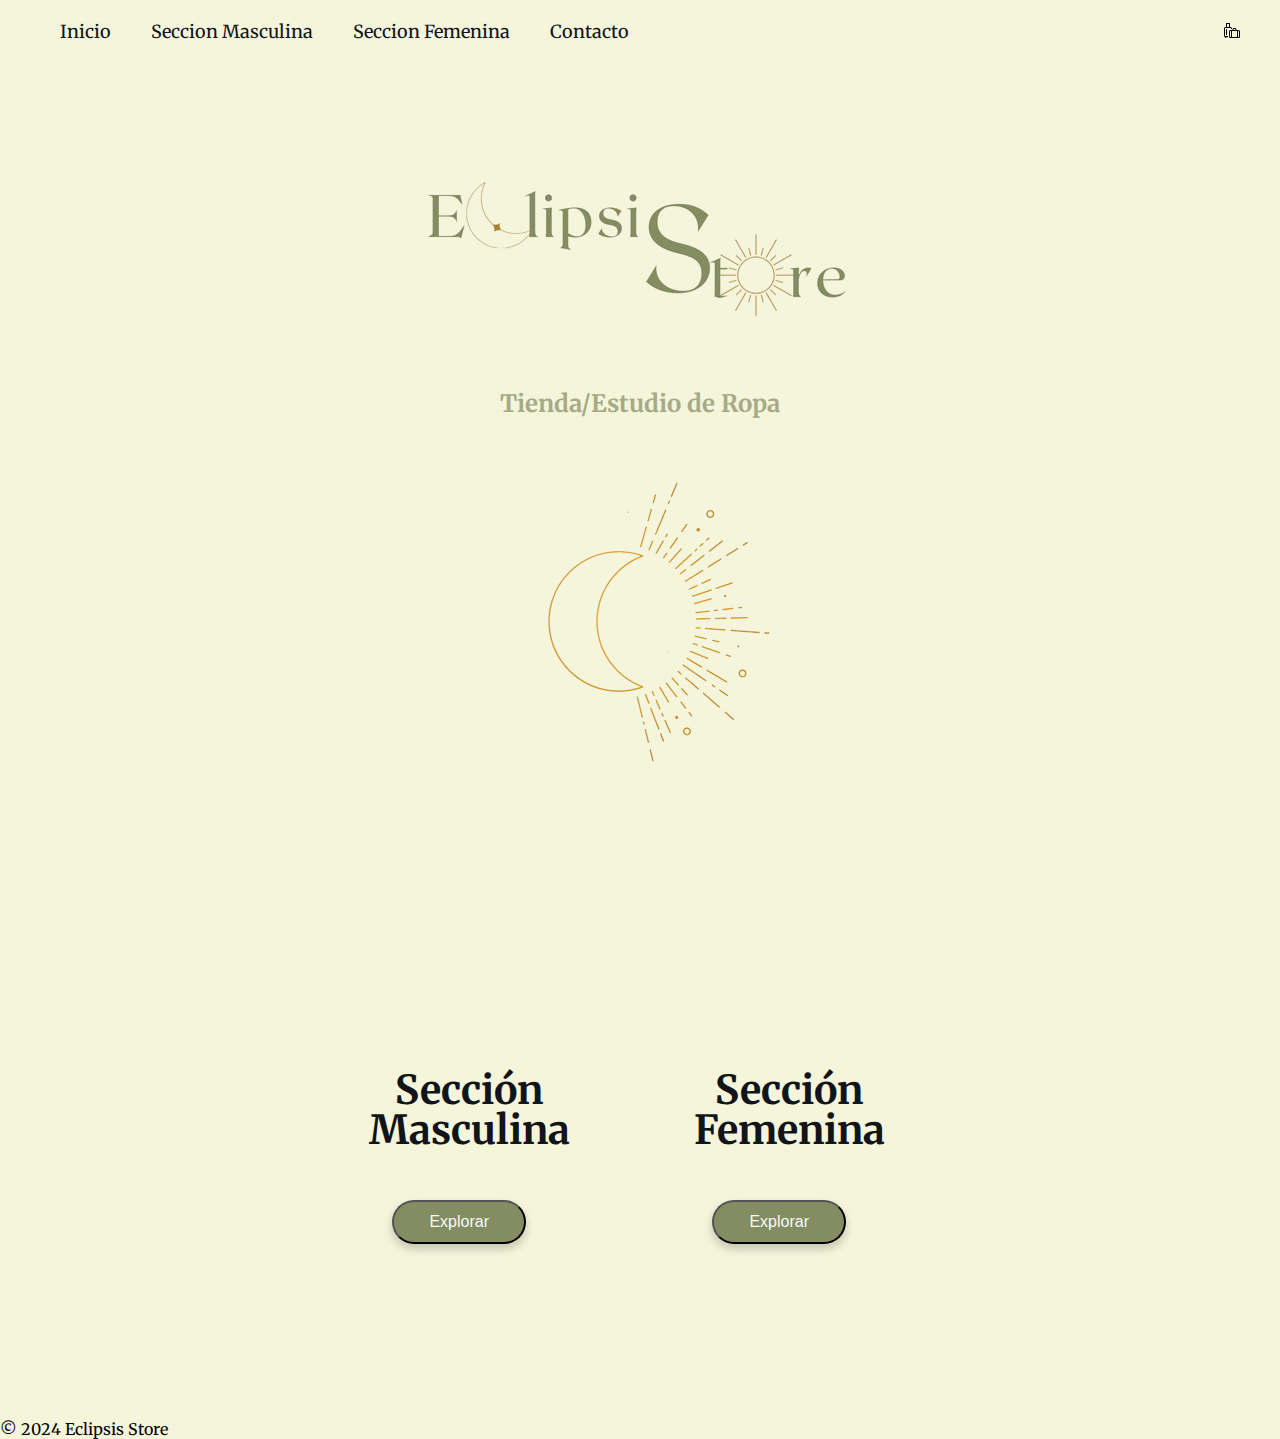
<file: index.html>
<!DOCTYPE html>
<html lang="en">
<head>
    <link rel="preconnect" href="https://fonts.googleapis.com">
<link rel="preconnect" href="https://fonts.gstatic.com" crossorigin>
<link href="https://fonts.googleapis.com/css2?family=Merriweather:ital,wght@0,300;0,400;0,700;0,900;1,300;1,400;1,700;1,900&display=swap" rel="stylesheet">
    <meta charset="UTF-8">
    <meta name="viewport" content="width=device-width, initial-scale=1.0">
    <title>Eclipsis Store</title>
    <link rel="stylesheet" href="style.css">
</head>
<body>
    <div class="container-logos">
    <img class="Nombre-tienda" src="Imagenes/Eclipsis Store (3).png" alt="Logo de Mi Página" id="logo">
    <h1>Tienda/Estudio de Ropa</h1>
    <img class="Logo-tienda" src="Imagenes/Eclipsis Store.png" alt="Logo de Mi Página" id="logo">
    </div>
    <header class="header">
        
        <div class="menu container">
            <input type="checkbox" name="" id="menu">
            <label for="menu">
            <i class="bi bi-shop"></i>
            <svg xmlns="http://www.w3.org/2000/svg" width="16" height="16" fill="currentColor" class="bi bi-shop" viewBox="0 0 16 16">
            <path d="M2.97 1.35A1 1 0 0 1 3.73 1h8.54a1 1 0 0 1 .76.35l2.609 3.044A1.5 1.5 0 0 1 16 5.37v.255a2.375 2.375 0 0 1-4.25 1.458A2.37 2.37 0 0 1 9.875 8 2.37 2.37 0 0 1 8 7.083 2.37 2.37 0 0 1 6.125 8a2.37 2.37 0 0 1-1.875-.917A2.375 2.375 0 0 1 0 5.625V5.37a1.5 1.5 0 0 1 .361-.976zm1.78 4.275a1.375 1.375 0 0 0 2.75 0 .5.5 0 0 1 1 0 1.375 1.375 0 0 0 2.75 0 .5.5 0 0 1 1 0 1.375 1.375 0 1 0 2.75 0V5.37a.5.5 0 0 0-.12-.325L12.27 2H3.73L1.12 5.045A.5.5 0 0 0 1 5.37v.255a1.375 1.375 0 0 0 2.75 0 .5.5 0 0 1 1 0M1.5 8.5A.5.5 0 0 1 2 9v6h1v-5a1 1 0 0 1 1-1h3a1 1 0 0 1 1 1v5h6V9a.5.5 0 0 1 1 0v6h.5a.5.5 0 0 1 0 1H.5a.5.5 0 0 1 0-1H1V9a.5.5 0 0 1 .5-.5M4 15h3v-5H4zm5-5a1 1 0 0 1 1-1h2a1 1 0 0 1 1 1v3a1 1 0 0 1-1 1h-2a1 1 0 0 1-1-1zm3 0h-2v3h2z"/></svg>
            </label>
            <nav class="navbar">
                <ul>
                    <li><a href="a">Inicio</a></li>
                    <li><a href="a">Seccion Masculina</a></li>
                    <li><a href="a">Seccion Femenina</a></li>
                    <li><a href="a">Contacto</a></li>
                </ul>
             </nav>
        

             <div>
                <ul>
                    <li class="submenu">
                        <i class="bi bi-luggage"></i>
                        <svg xmlns="http://www.w3.org/2000/svg" width="16" height="16" fill="currentColor" class="bi bi-luggage" viewBox="0 0 16 16">
                            <path d="M2.5 1a.5.5 0 0 0-.5.5V5h-.5A1.5 1.5 0 0 0 0 6.5v7a1.5 1.5 0 0 0 1 1.415v.335a.75.75 0 0 0 1.5 0V15H4v-1H1.5a.5.5 0 0 1-.5-.5v-7a.5.5 0 0 1 .5-.5h5a.5.5 0 0 1 .5.5V7h1v-.5A1.5 1.5 0 0 0 6.5 5H6V1.5a.5.5 0 0 0-.5-.5zM5 5H3V2h2z"/>
                            <path d="M3 7.5a.5.5 0 0 0-1 0v5a.5.5 0 0 0 1 0zM11 6a1.5 1.5 0 0 1 1.5 1.5V8h2A1.5 1.5 0 0 1 16 9.5v5a1.5 1.5 0 0 1-1.5 1.5h-8A1.5 1.5 0 0 1 5 14.5v-5A1.5 1.5 0 0 1 6.5 8h2v-.5A1.5 1.5 0 0 1 10 6zM9.5 7.5V8h2v-.5A.5.5 0 0 0 11 7h-1a.5.5 0 0 0-.5.5M6 9.5v5a.5.5 0 0 0 .5.5H7V9h-.5a.5.5 0 0 0-.5.5m7 5.5V9H8v6zm1.5 0a.5.5 0 0 0 .5-.5v-5a.5.5 0 0 0-.5-.5H14v6z"/></svg>
                        <div id="carrito">
                            <table id="Lista Carrito">
                                <thead>
                                    <tr>
                                        <th>Imagen</th>
                                        <th>Nombre</th>
                                        <th>Precio</th>
                                    </tr>
                                </thead>
                                <tbody></tbody>
                            </table>
                            <a href="a" id="vaciar carrito " class="btn-3">Vaciar Carrito</a>
                        </div>
                     </li>
                </ul>




             </div>
        </div>

    </header>

    <div class="header-content-container">
        <div class="header-txt">
            <section>
            <h3>
                <div class="sections">
                    <div class="section masculina">
                        <h2>Sección Masculina</h2>
                        <button class="btn-1" onclick="location.href='seccion-masculina.html'">Explorar</button>
                    </div>
                    <div class="section femenina">
                        <h2>Sección Femenina</h2>
                        <button class="btn-1" onclick="location.href='seccion-femenina.html'">Explorar</button>
                    </div> 
                </div>

            </h3>
        </section>
        </div>
    </div>

    
    <footer>
        <p>&copy; 2024 Eclipsis Store</p>
    </footer>
    
    <script src="scripts.js"></script>
</body>
</html>
</file>
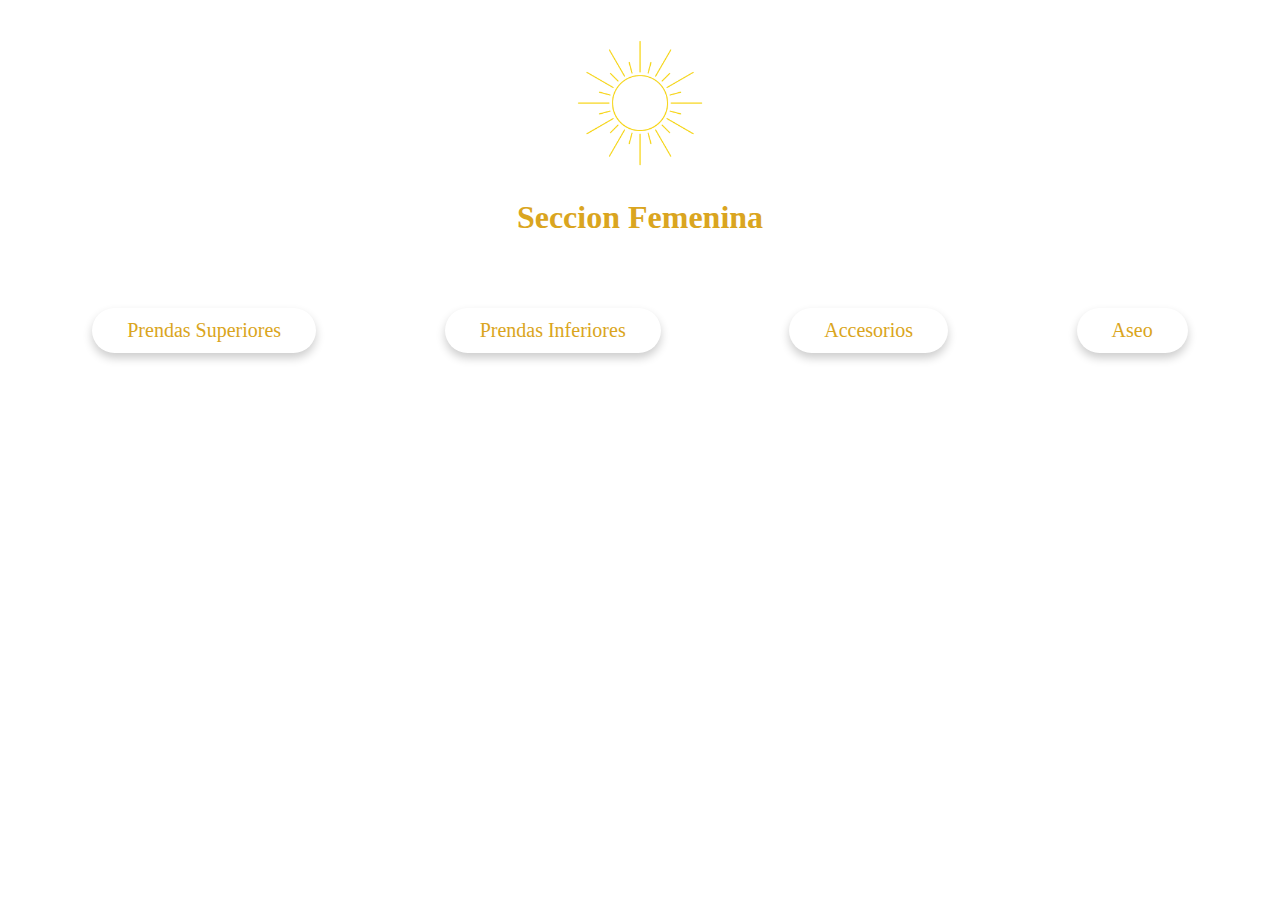
<file: seccion-femenina.html>
<!DOCTYPE html>
<html lang="es">
<head>
    <meta charset="UTF-8">
    <meta name="viewport" content="width=device-width, initial-scale=1.0">
    <title>Seccion Femenina</title>
    <style>
        body {
            font-family: "Merriweather", serif;
            font-weight: 400;
            font-style: normal;
            padding: 20px;
            background-color: white;
            color: goldenrod;
        }
        h1 {
            text-align: center;
        }
        .button-container {
            display: flex;
            justify-content: space-around;
            margin: 20px 0;
        }
        .button {
            font-family: "Merriweather", serif;
            background-color: white;
            margin-top: 50px;
            display: inline-block;
            padding: 11px 35px;
            border-radius: 25px;
            color: goldenrod;
            font-size: 20px;
            cursor: pointer;
            box-shadow: 0 5px 10px rgba(0, 0, 0, 0.2);
            text-decoration: none;

        }

        .button:hover {
            background-color: goldenrod;
            color: white;
        }


        .logo {
            display: block;
            margin: 0 auto 20px;
            max-width: 150px; /* Ajusta el tamaño del logo */
        }
    </style>
</head>
<body>

    <img src="Imagenes/Logo Sol (2).png" alt="Logo" class="logo"> <!-- Asegúrate de reemplazar con la ruta de tu logo -->
    <h1>Seccion Femenina</h1>
    
    <div class="button-container">
        <a href="prendas-superiores-femeninas.html" class="button">Prendas Superiores</a>
        <a href="prendas-inferiores-femeninas.html" class="button">Prendas Inferiores</a>
        <a href="accesorios-femeninas.html" class="button">Accesorios</a>
        <a href="aseo-femeninas.html" class="button">Aseo</a>
    </div>

</body>
</html>
</file>
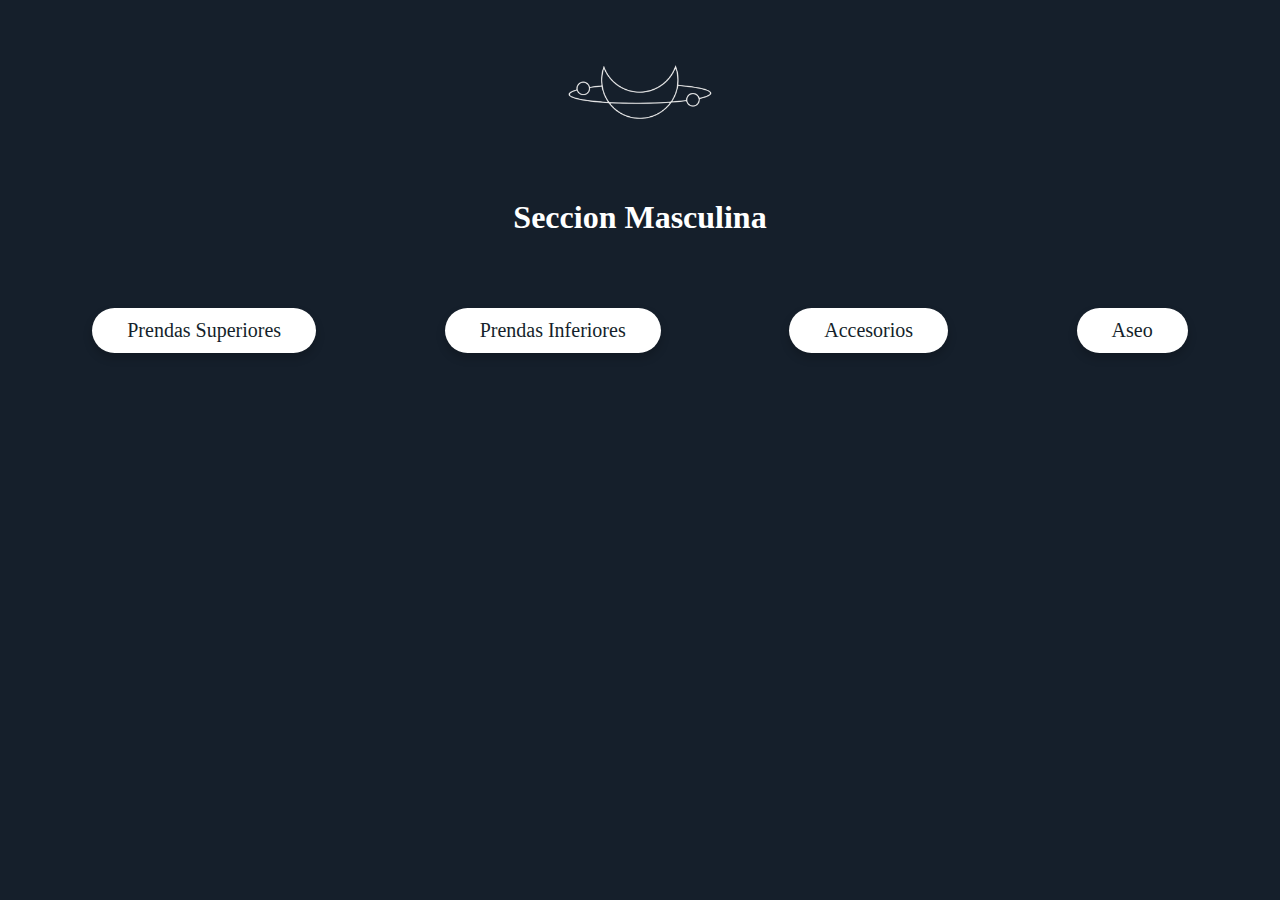
<file: seccion-masculina.html>
<!DOCTYPE html>
<html lang="es">
<head>
    <meta charset="UTF-8">
    <meta name="viewport" content="width=device-width, initial-scale=1.0">
    <title>Seccion Masculina</title>
    <style>
        body {
            font-family: "Merriweather", serif;
            font-weight: 400;
            font-style: normal;
            padding: 20px;
            background-color: #151f2b;
            color: white;
        }

        h1 {
            text-align: center;
        }
        .button-container {
            display: flex;
            justify-content: space-around;
            margin: 20px 0;
        }
        .button {
            font-family: "Merriweather", serif;
            background-color: white;
            margin-top: 50px;
            display: inline-block;
            padding: 11px 35px;
            border-radius: 25px;
            color: #151f2b;
            font-size: 20px;
            cursor: pointer;
            box-shadow: 0 5px 10px rgba(0, 0, 0, 0.2);
            text-decoration: none;
        }

        .button:hover {
            background-color: #151f2b;
            color: white;
        }


        .logo {
            display: block;
            margin: 0 auto 20px;
            max-width: 150px; /* Ajusta el tamaño del logo */
        }
    </style>
</head>
<body>

    <img src="Imagenes/Logo luna (2).png" alt="Logo" class="logo"> <!-- Asegúrate de reemplazar con la ruta de tu logo -->
    <h1>Seccion Masculina</h1>
    
    <div class="button-container">
        <a href="prendas-superiores-masculinas.html" class="button">Prendas Superiores</a>
        <a href="prendas-inferiores-masculinas.html" class="button">Prendas Inferiores</a>
        <a href="accesorios-masculinas.html" class="button">Accesorios</a>
        <a href="aseo-masculinas.html" class="button">Aseo</a>
    </div>

</body>
</html>
</file>
<file: style.css>
*{
    margin: 0;
    padding: 0;
    box-sizing: border-box;
    text-decoration: none;
    list-style: none;
    background-color: beige;

}


body{
  font-family: "Merriweather", serif;
  font-weight: 400;
  font-style: normal;
}  

h1{
    position: relative;
    font-family: "Merriweather", serif;
    color: #848d62;
    font-size: x-large;
    opacity: 0.7;
}

.container-logos {
    display: flex;
    flex-direction: column;
    justify-content: center;
    align-items: center;
    height: 100vh; /* Centra verticalmente en la pantalla */
}

.Nombre-tienda,
.Logo-tienda {
    max-width: 100%; /* Evita distorsión */
    height: auto; /* Mantiene proporciones */
    margin: 20px 0; /* Espacio entre imágenes y texto */
}

.hero {
    color: #848d62;
    text-align: center;
    padding: 50px 0;
}

.header-content-container {
    display: flex;
    justify-content: center;
    text-align: center;
}

.logo{
    width: 100px;
}
img {
    max-width: 100%;
}

.container{
    max-width: 1200px;
    margin: 0 auto;
}

.header{
    display: flex;
    align-items: center;
    background-color: beige;
    padding: 130px 0 0 0;
}

.header .Logo-tienda{
    background-color: #f5f5dc;
    color: #848d62;
    text-align: center;
    padding: 20px;

}

.menu{
    position: absolute;
    top: 0;
    left: 0;
    right: 0;
    display: flex;
    align-items: center;
    justify-content: space-between;
}

.menu .navbar ul li {
 
    position: relative;
    float: left;
}
.menu .navbar ul li a{
    font-size: 18px;
    padding: 20px;
    color: #111419;
    display: block;
    
}
.menu .navbar ul li a:hover{
    color: #848d62;
}

#menu{
    display: none;
}
.menu-icono{
    width: 25px;
}

.menu label{
    cursor: pointer;
    display: none;
}

.submenu{
    position: relative;
}

.submenu #carrito {
    display: none;
}

.submenu:hover #carrito{
    display: block;
    position: absolute;
    right: 0;
    backdrop-filter: blur(10px);
    top: 100%;
    z-index: 1;
    background-color: #848d62;
    padding: 20px;
    min-width: 400px;
}

table{
    width: 100%;
}
th,td{
    color: white;

}

.borrar{
    background-color: #848d62;
    border-radius: 50%;
    padding: 5px 10px;
    color: white;
    font-weight: 800;
    cursor: pointer;

}

.header-content{
    display: flex;
    justify-content: space-between;
    align-items: center;
}

.header-txt{
    flex-basis: 50%;
    margin-right: 25px;
}

span{
    color: #848d62;
    font-size: 17px;
    font-weight: 600;
    display: block;
    margin-bottom: 25px;
}

.header-txt h3{
    font-size: 15px;
    text-transform: capitalize;
    line-height: 1;
    color: #848d62;
    margin-bottom: 35px;
}

.header-txt p{
    font-size: 17px;
    color: #515557;
    margin-bottom: 35px;
}

.butons{
    display: flex;
}

.btn-1{
    display: inline-block;
    padding: 13px 25px;
    background-color: #848d62;
    margin-right: 20px;
    color: white;
    text-transform: capitalize;
    margin-bottom: 100px;
}

.header-img{
    flex-basis: 50%;
    text-align: center;
}

.header-img img{
    height: 550px;
}

.prendas-superiores-masculinas{
    padding: 0 0 50px 0;
    text-align: center;
}

.prendas-inferiores-masculinas{
    padding: 0 0 50px 0;
    text-align: center;
}

.accesorio-masculino{
    padding: 0 0 50px 0;
    text-align: center;
}

.Aseo-Masculino{
    padding: 0 0 50px 0;
    text-align: center;
}

h2{
    font-size: 40px;
    color: #111419;
}

.box-container{
    margin-top: 55px;
    display: grid;
    grid-template-columns: repeat(auto-fit, minmax(250px, 1fr));
    gap: 20px;
}

.box{
    border-top: 2px solid #848d62;
    padding: 20px;
    border-radius: 15px;
    box-shadow: 0 5px 10px rgba(0, 0, 0, 0.2);
    background-color: #f6faf8;
    display: none;
}

.box:nth-child(1),
.box:nth-child(2),
.box:nth-child(3),
.box:nth-child(4),
.box:nth-child(5),
.box:nth-child(6),
.box:nth-child(7),
.box:nth-child(8),
.box:nth-child(9),
.box:nth-child(10){
    display: inline-block;
}

.box img{
    height: 200px;
}

.product-txt h3{
    font-size: 20px;
    color: #111419;
    margin-bottom: 10px;
}

.product-txt p{
    margin-bottom: 25px;
    color: black;
}

.precio{
    font-size: 17px;
    font-weight: 700;
    color: black;
}

.btn-2, .btn-3, .btn-1{
   background-color: #848d62;
   margin-top: 50px;
   display: inline-block;
   padding: 11px 35px;
   border-radius: 25px;
   color: #f6faf8;
   font-size: 16px;
   cursor: pointer;
   box-shadow: 0 5px 10px rgba(0, 0, 0, 0.2);
}

.btn-2:hover, .btn-3:hover, .btn-1:hover{
    background-color: darkolivegreen;
}

.btn-3{
   margin: 0;
   padding: 8px 25px;
   border-radius: 5px;
   margin-top: 50px;
   display: inline-block;
   padding: 11px 35px;
   border-radius: 25px;
   color: #f6faf8;
   font-size: 16px;
   cursor: pointer;
   box-shadow: 0 5px 10px rgba(0, 0, 0, 0.2);
}

.footer{
    text-align: center;
    color: #848d62;
    
}

.sections {
    display: flex;
    justify-content: center;
}

.section {
    margin: 20px;
    padding: 20px;
}

@media(max-width:991px){

    .menu{
        padding: 20px;
    }

    .menu label{
        display: initial;
    }

    .menu .navbar{
        position: absolute;
        top: 100%;
        left: 0;
        right: 0;
        background-color: rgb(42, 61, 10);
        display: none;
    }

    .menu .navbar ul li{
        width: 100%;
    }

    #menu:checked ~ .navbar{
        display: initial;
    }

    .logo{
        display: none;
    }

    .menu .navbar ul li a:hover{
        color: #848d62;
    }

    .submenu:hover #carrito{
        width: 100%;
    }

    .header{
        padding: 50px 0 0 0;
    }

    .header-content{
        padding: 30px;
        flex-direction: column;
        text-align: center;
    }

    .header-txt{
        margin-right: 0;
    }

    .butons{
        justify-content: center;
    }

    .btn-1{
        margin-bottom: 0;
    }

    .header-img{
        display: none;
    }

    .prendas-superiores-masculinas{
        padding: 0  30px 30px 30px;
    }
    
    .prendas-inferiores-masculinas{
        padding: 0  30px 30px 30px;
    }
    
    .accesorio-masculino{
        padding: 0  30px 30px 30px;
    }
    
    .Aseo-Masculino{
        padding: 0  30px 30px 30px;
    }

}
</file>
